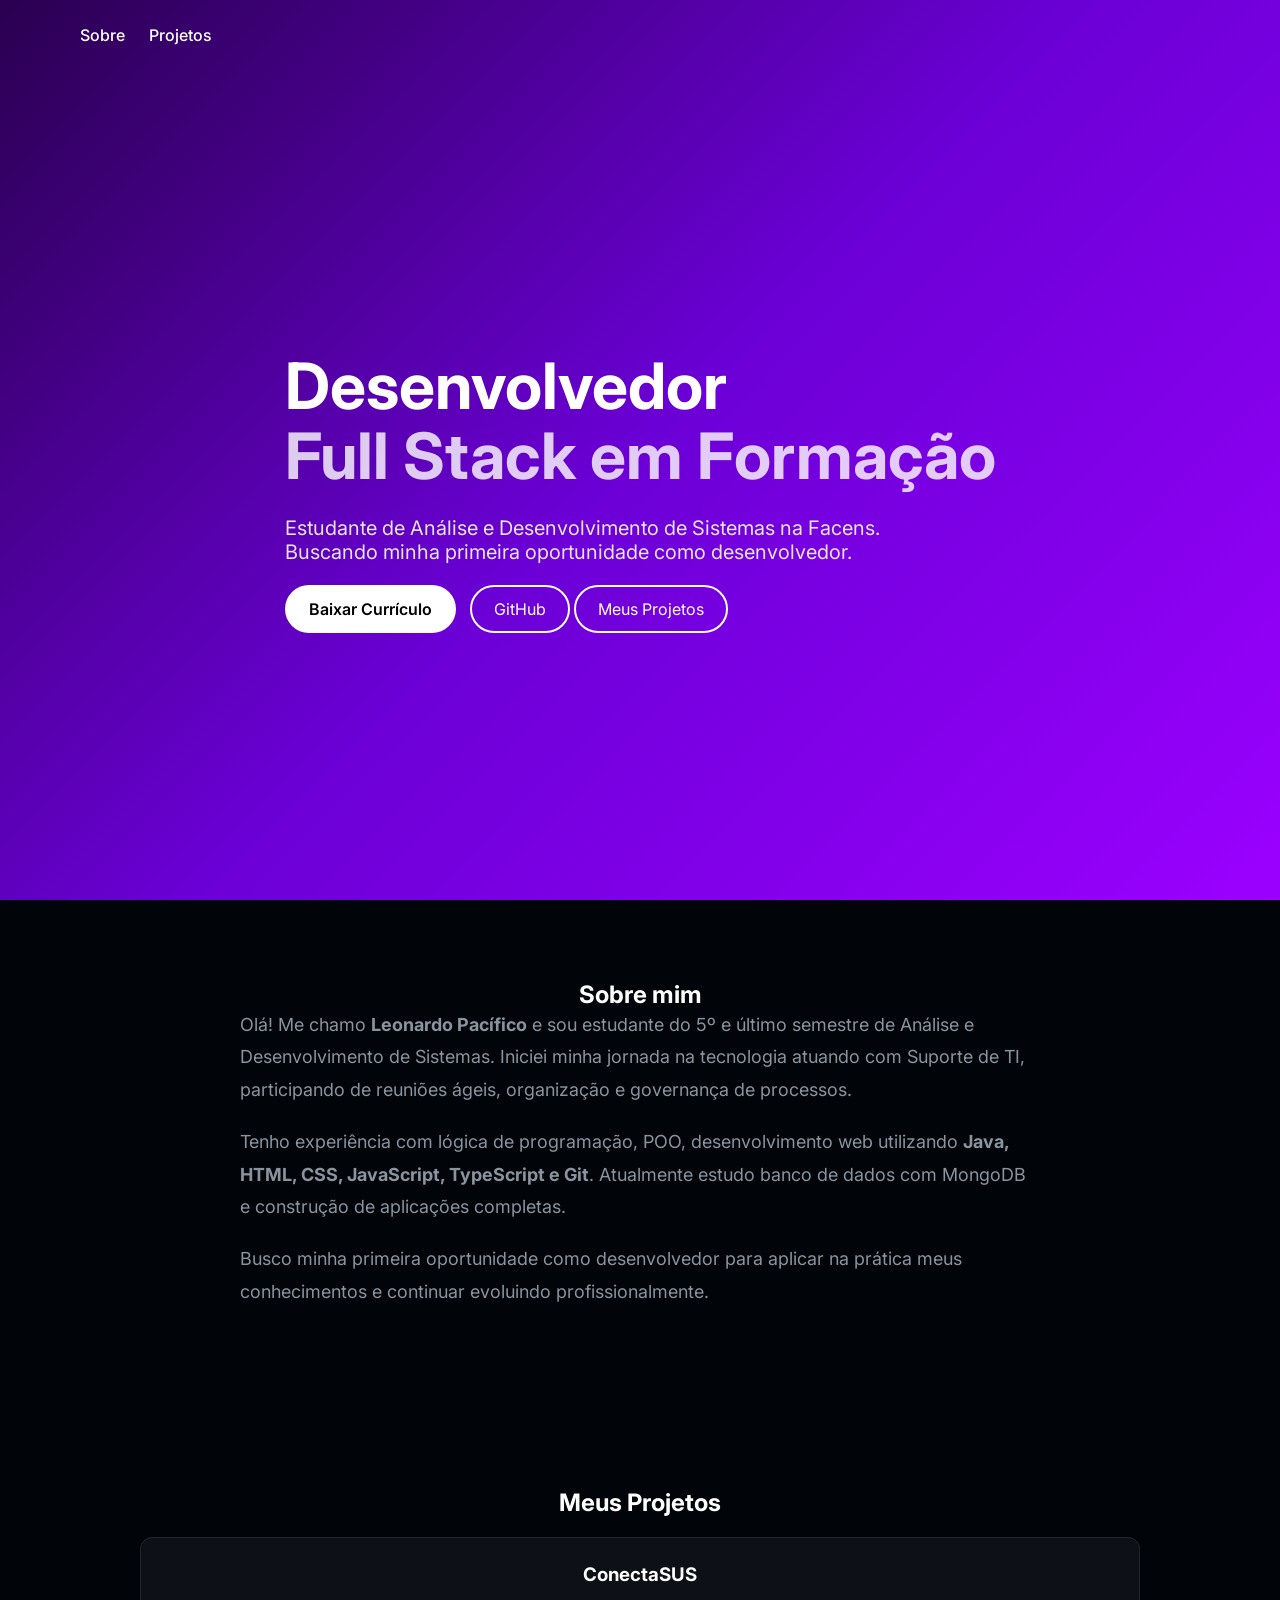
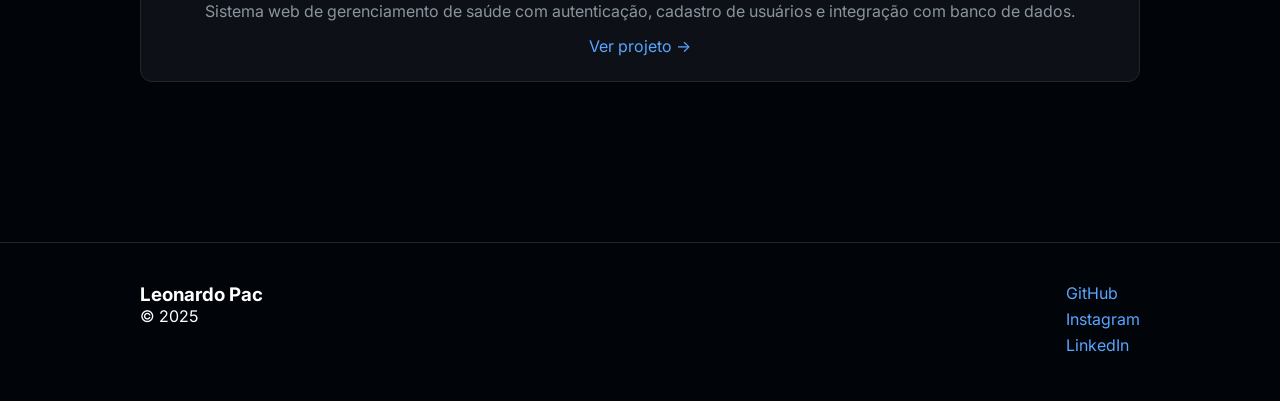
<file: index.html>
<!DOCTYPE html>
<html lang="pt-br">

<head>

<meta charset="UTF-8">
<meta name="viewport" content="width=device-width, initial-scale=1">

<title>Leonardo Pac | Desenvolvedor</title>

<link rel="stylesheet" href="style.css">
<link rel="icon" href="images/icon.png">

<link href="https://fonts.googleapis.com/css2?family=Inter:wght@300;400;600;700&display=swap" rel="stylesheet">

</head>

<body>

<!-- nav -->

<header class="hero">

<nav class="navbar">


<div class="menu">
<a href="#sobre">Sobre</a>
<a href="#projetos">Projetos</a>
</div>

</nav>

<div class="hero-content">

<h1>
Desenvolvedor <br>
<span>Full Stack em Formação</span>
</h1>

<p>
Estudante de Análise e Desenvolvimento de Sistemas na Facens.
Buscando minha primeira oportunidade como desenvolvedor.
</p>

<div class="buttons">
<a href="Leonardo_Pacifico_Estagio_Desenvolvimento.pdf" download class="btn">Baixar Currículo</a>
<a href="https://github.com/Pacxzin" target="_blank" class="btn-outline">GitHub</a>
<a href="#projetos" class="btn-outline">Meus Projetos</a>
</div>

</div>

</header>

<!-- sobre-->

<section id="sobre">

<h2>Sobre mim</h2>

<div class="sobre-container">

<p>
Olá! Me chamo <strong>Leonardo Pacífico</strong> e sou estudante do
5º e último semestre de Análise e Desenvolvimento de Sistemas.
Iniciei minha jornada na tecnologia atuando com Suporte de TI,
participando de reuniões ágeis, organização e governança de processos.
</p>

<p>
Tenho experiência com lógica de programação, POO, desenvolvimento web
utilizando <strong>Java, HTML, CSS, JavaScript, TypeScript e Git</strong>.
Atualmente estudo banco de dados com MongoDB e construção de aplicações completas.
</p>

<p>
Busco minha primeira oportunidade como desenvolvedor para aplicar
na prática meus conhecimentos e continuar evoluindo profissionalmente.
</p>

</div>

</section>

<!-- Projetos -->

<section id="projetos">

<h2>Meus Projetos</h2>
<br>
<div class="projects-container">

<div class="project-card">
<h3>ConectaSUS</h3>

<p>
Sistema web de gerenciamento de saúde com autenticação,
cadastro de usuários e integração com banco de dados.
</p>

<a href="https://github.com/Pacxzin/conectasusv1" target="_blank">
Ver projeto →
</a>

</div>

</div>

</section>

<!--footer -->

<footer>

<div class="footer-container">

<div>
<h3>Leonardo Pac</h3>
<p>© 2025</p>
</div>

<div class="footer-links">
<a href="https://github.com/Pacxzin" target="_blank">GitHub</a>
<a href="https://www.instagram.com/leopacz/" target="_blank">Instagram</a>
<a href="#">LinkedIn</a>
</div>

</div>

</footer>

<script src="script.js"></script>

</body>
</html>
</file>
<file: style.css>
*{
margin:0;
padding:0;
box-sizing:border-box;
font-family:'Inter',sans-serif;
}

body{
background:#010409;
color:white;
scroll-behavior:smooth;
}

/* NAVBAR */

.navbar{
display:flex;
justify-content:space-between;
align-items:center;
padding:25px 60px;
}

.menu a{
color:white;
text-decoration:none;
margin-left:20px;
font-weight:500;
}

/* HERO */

.hero{
height:100vh;
background:linear-gradient(135deg,#2a0050,#6b00d6,#9b00ff);
display:flex;
flex-direction:column;
}

.hero-content{
max-width:900px;
margin:auto;
padding:20px;
}

.hero h1{
font-size:64px;
line-height:1.1;
}

.hero h1 span{
color:#ffffffcc;
}

.hero p{
margin-top:25px;
font-size:20px;
color:#e5e5e5;
max-width:600px;
}

/* BOTÕES */

.buttons{
margin-top:35px;
}

.btn{
background:white;
color:black;
padding:14px 24px;
border-radius:30px;
text-decoration:none;
margin-right:10px;
font-weight:600;
}

.btn-outline{
border:2px solid white;
padding:12px 22px;
border-radius:30px;
text-decoration:none;
color:white;
}

.btn-outline:hover,
.btn:hover{
opacity:.85;
}

/* SOBRE */

#sobre{
padding:80px 20px;
text-align:center;
}

.sobre-container{
max-width:800px;
margin:auto;
text-align:left;
}

.sobre-container p{
color:#8b949e;
font-size:18px;
line-height:1.8;
margin-bottom:20px;
}

/* PROJETOS */

#projetos{
padding:80px 20px;
text-align:center;
}

.projects-container{
display:grid;
grid-template-columns:repeat(auto-fit,minmax(300px,1fr));
gap:25px;
max-width:1000px;
margin:auto;
}

.project-card{
background:#0d1117;
border:1px solid #21262d;
padding:25px;
border-radius:12px;
transition:.3s;
}

.project-card:hover{
transform:translateY(-8px);
border-color:#6b00d6;
}

.project-card p{
color:#8b949e;
margin:15px 0;
}

.project-card a{
color:#58a6ff;
text-decoration:none;
}

/* FOOTER */

footer{
border-top:1px solid #21262d;
padding:40px 20px;
margin-top:80px;
}

.footer-container{
max-width:1000px;
margin:auto;
display:flex;
justify-content:space-between;
flex-wrap:wrap;
}

.footer-links a{
display:block;
color:#58a6ff;
margin-bottom:6px;
text-decoration:none;
}
</file>
